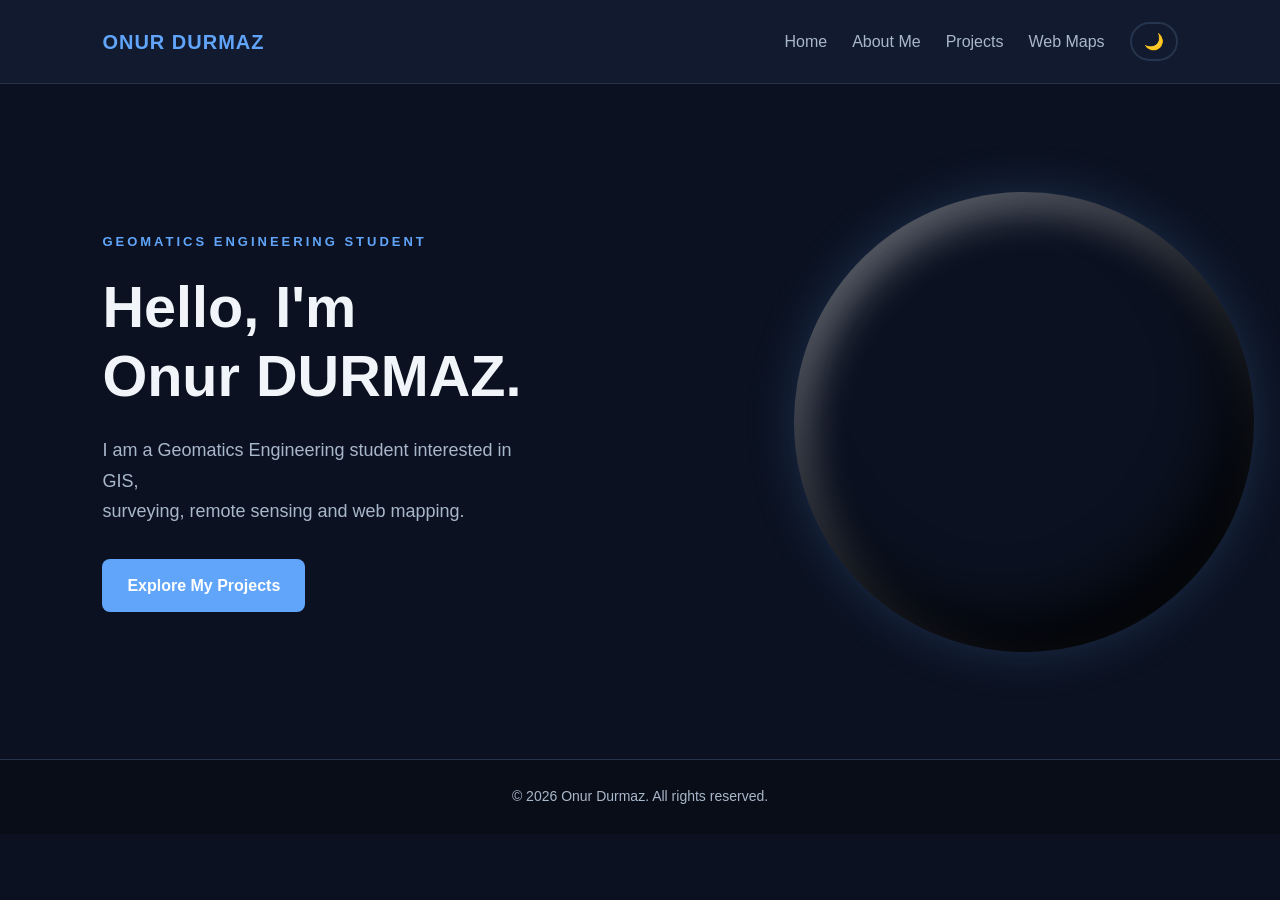
<file: index.html>
<!DOCTYPE html>
<html lang="en">
<head>
    <meta charset="UTF-8">
    <meta name="viewport" content="width=device-width, initial-scale=1.0">
    <title>Onur Durmaz | Geomatics Engineering</title>
    <link rel="stylesheet" href="style.css">
</head>
<body>

    <header>
        <nav>
            <a href="index.html" class="logo">ONUR DURMAZ</a>
            <ul>
                <li><a href="index.html">Home</a></li>
                <li><a href="about.html">About Me</a></li>
                <li><a href="projects.html">Projects</a></li>
                <li><a href="maps.html">Web Maps</a></li>
                <li>
                    <button id="themeToggle" class="theme-switch">
                        <span id="themeIcon">🌙</span>
                    </button>
                </li>
            </ul>
        </nav>
    </header>

    <main>
        <div class="earth-container">
            <div id="earth" class="earth"></div>
        </div>

        <section id="home" class="hero">
            <div class="hero-text">
                <p class="subtitle">GEOMATICS ENGINEERING STUDENT</p>
                <h1>Hello, I'm <br><span class="name-nowrap">Onur DURMAZ.</span></h1>
                
                <p class="description">
                    I am a Geomatics Engineering student interested in GIS,<br> 
                    surveying, remote sensing and web mapping.
                </p>
                
                <a href="projects.html" class="button">Explore My Projects</a>
            </div>
        </section>
    </main>

    <footer>
        <p>&copy; 2026 Onur Durmaz. All rights reserved.</p>
    </footer>

    <script>
        const themeToggle = document.getElementById('themeToggle');
        const themeIcon = document.getElementById('themeIcon');
        if (localStorage.getItem('theme') === 'light') {
            document.body.classList.add('light-mode'); themeIcon.textContent = '☀️';
        }
        themeToggle.addEventListener('click', () => {
            document.body.classList.toggle('light-mode');
            if (document.body.classList.contains('light-mode')) {
                themeIcon.textContent = '☀️'; localStorage.setItem('theme', 'light');
            } else {
                themeIcon.textContent = '🌙'; localStorage.setItem('theme', 'dark');
            }
        });

        const links = document.querySelectorAll('nav ul a, .button');
        const earth = document.getElementById('earth');

        links.forEach(link => {
            link.addEventListener('click', function(event) {
                const targetUrl = this.getAttribute('href');
                
                if (targetUrl && targetUrl !== "index.html" && !this.classList.contains('logo') && !targetUrl.startsWith('#')) {
                    event.preventDefault(); 
                    
                    const computedStyle = window.getComputedStyle(earth);
                    const currentBgPos = computedStyle.getPropertyValue('background-position');
                    earth.style.backgroundPosition = currentBgPos;
                    
                    earth.style.animation = "none"; 
                    void earth.offsetWidth;
                    
                    if (targetUrl === 'about.html') earth.classList.add('zoom-europe');
                    else if (targetUrl === 'projects.html') earth.classList.add('zoom-america');
                    else if (targetUrl === 'maps.html') earth.classList.add('zoom-asia');

                    setTimeout(() => {
                        window.location.href = targetUrl;
                    }, 1500);
                }
            });
        });
    </script>
</body>
</html>
</file>
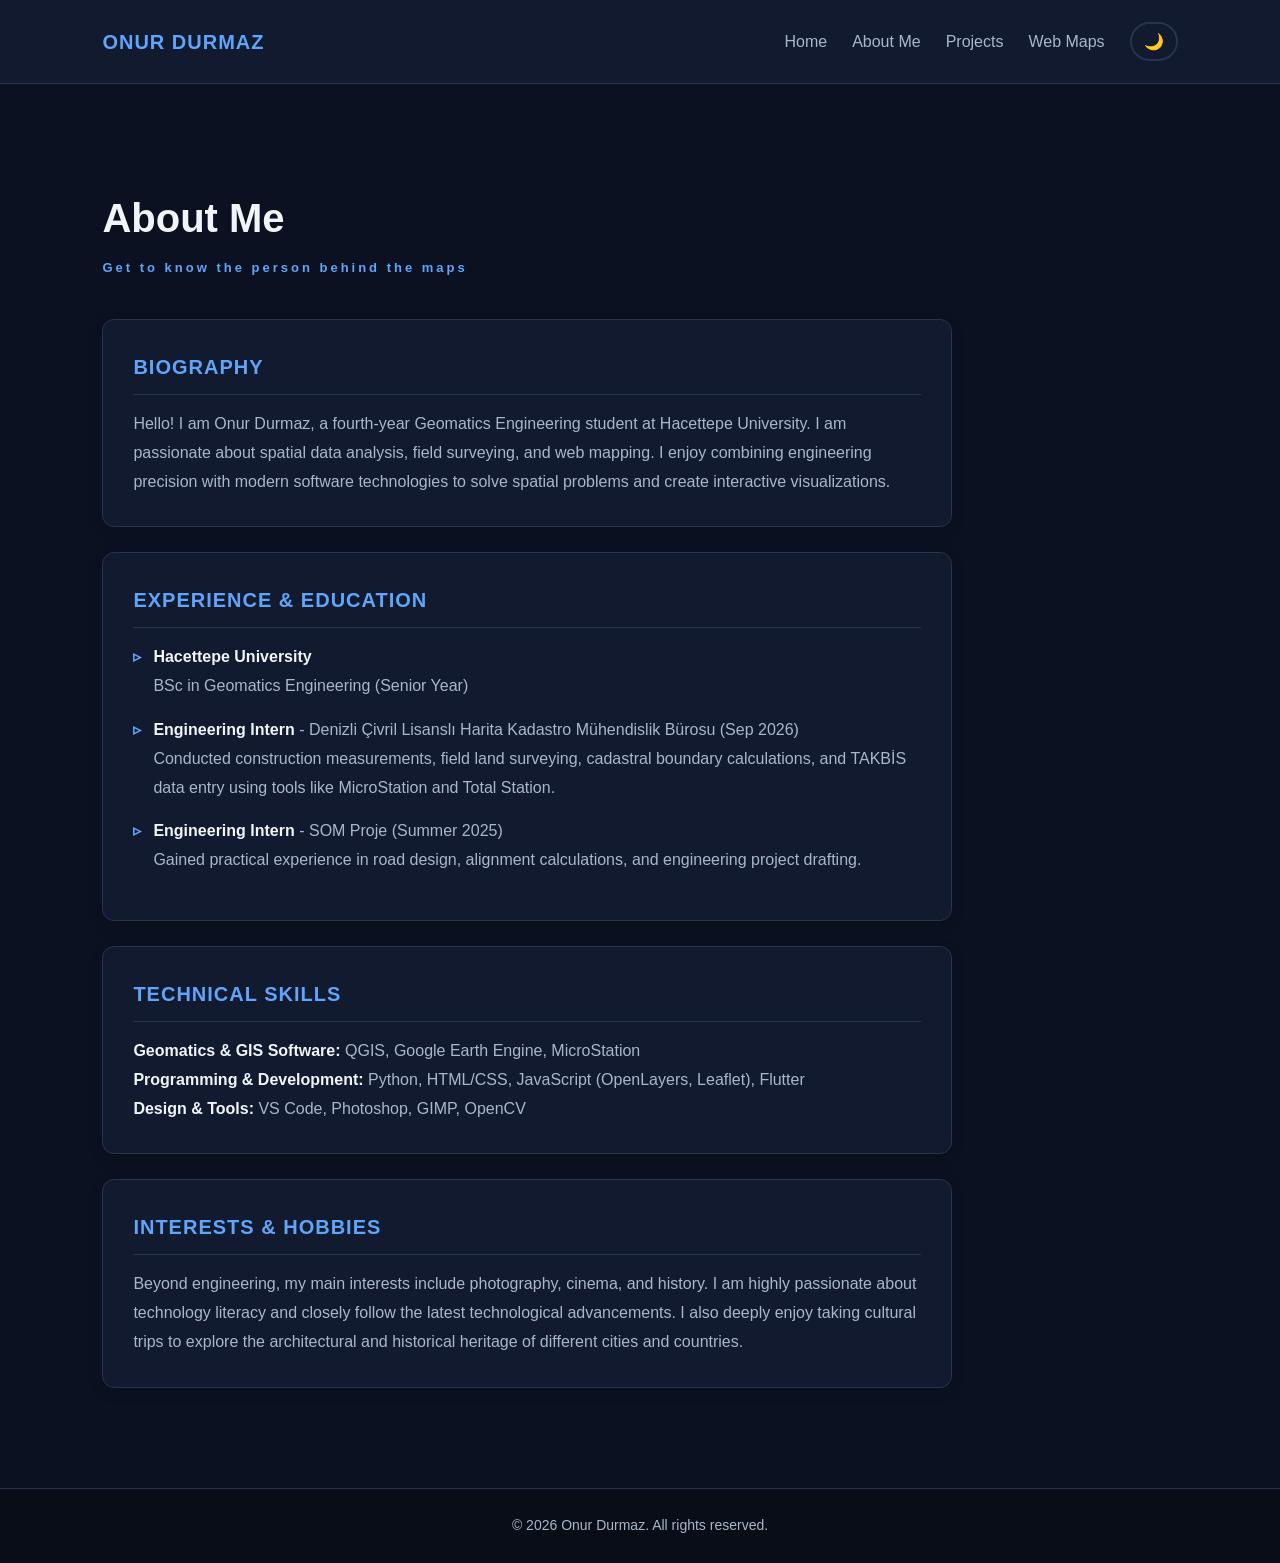
<file: about.html>
<!DOCTYPE html>
<html lang="en">
<head>
    <meta charset="UTF-8">
    <meta name="viewport" content="width=device-width, initial-scale=1.0">
    <title>About Me | Onur Durmaz</title>
    <link rel="stylesheet" href="style.css">
</head>
<body>
    
    <div class="subpage-bg bg-europe"></div>

    <header>
        <nav>
            <a href="index.html" class="logo">ONUR DURMAZ</a>
            <ul>
                <li><a href="index.html">Home</a></li>
                <li><a href="about.html">About Me</a></li>
                <li><a href="projects.html">Projects</a></li>
                <li><a href="maps.html">Web Maps</a></li>
                <li>
                    <button id="themeToggle" class="theme-switch">
                        <span id="themeIcon">🌙</span>
                    </button>
                </li>
            </ul>
        </nav>
    </header>

    <main class="page-content">
        <h1>About Me</h1>
        <p class="subtitle">Get to know the person behind the maps</p>

        <div class="about-container">
            
            <!-- Biyografi -->
            <div class="about-card">
                <h2>Biography</h2>
                <p>Hello! I am Onur Durmaz, a fourth-year Geomatics Engineering student at Hacettepe University. I am passionate about spatial data analysis, field surveying, and web mapping. I enjoy combining engineering precision with modern software technologies to solve spatial problems and create interactive visualizations.</p>
            </div>

            <!-- Eğitim ve Deneyim -->
            <div class="about-card">
                <h2>Experience & Education</h2>
                <ul>
                    <li>
                        <strong>Hacettepe University</strong><br>
                        BSc in Geomatics Engineering (Senior Year)
                    </li>
                    <li>
                        <strong>Engineering Intern</strong> - Denizli Çivril Lisanslı Harita Kadastro Mühendislik Bürosu (Sep 2026)<br>
                        Conducted construction measurements, field land surveying, cadastral boundary calculations, and TAKBİS data entry using tools like MicroStation and Total Station.
                    </li>
                    <li>
                        <strong>Engineering Intern</strong> - SOM Proje (Summer 2025)<br>
                        Gained practical experience in road design, alignment calculations, and engineering project drafting.
                    </li>
                </ul>
            </div>

            <!-- Teknik Yetenekler -->
            <div class="about-card">
                <h2>Technical Skills</h2>
                <p><strong>Geomatics & GIS Software:</strong> QGIS, Google Earth Engine, MicroStation</p>
                <p><strong>Programming & Development:</strong> Python, HTML/CSS, JavaScript (OpenLayers, Leaflet), Flutter</p>
                <p><strong>Design & Tools:</strong> VS Code, Photoshop, GIMP, OpenCV</p>
            </div>

            <!-- İlgi Alanları -->
            <div class="about-card">
                <h2>Interests & Hobbies</h2>
                <p>Beyond engineering, my main interests include photography, cinema, and history. I am highly passionate about technology literacy and closely follow the latest technological advancements. I also deeply enjoy taking cultural trips to explore the architectural and historical heritage of different cities and countries.</p>
            </div>

        </div>
    </main>

    <footer>
        <p>&copy; 2026 Onur Durmaz. All rights reserved.</p>
    </footer>

    <script>
        const themeToggle = document.getElementById('themeToggle');
        const themeIcon = document.getElementById('themeIcon');
        if (localStorage.getItem('theme') === 'light') {
            document.body.classList.add('light-mode'); themeIcon.textContent = '☀️';
        }
        themeToggle.addEventListener('click', () => {
            document.body.classList.toggle('light-mode');
            if (document.body.classList.contains('light-mode')) {
                themeIcon.textContent = '☀️'; localStorage.setItem('theme', 'light');
            } else {
                themeIcon.textContent = '🌙'; localStorage.setItem('theme', 'dark');
            }
        });

        const links = document.querySelectorAll('nav ul a, .button');
        const bg = document.querySelector('.subpage-bg');
        links.forEach(link => {
            link.addEventListener('click', function(event) {
                const targetUrl = this.getAttribute('href');
                if (targetUrl && !this.classList.contains('logo') && !targetUrl.startsWith('#') && targetUrl !== 'about.html') {
                    event.preventDefault(); 
                    if (bg) {
                        const computedStyle = window.getComputedStyle(bg);
                        bg.style.backgroundPosition = computedStyle.getPropertyValue('background-position');
                        bg.style.animation = "none"; 
                        void bg.offsetWidth; 
                        if (targetUrl === 'index.html') bg.style.backgroundPosition = "50% 50%"; 
                        else if (targetUrl === 'projects.html') bg.style.backgroundPosition = "20% 40%"; 
                        else if (targetUrl === 'maps.html') bg.style.backgroundPosition = "75% 40%";
                    }
                    setTimeout(() => window.location.href = targetUrl, 1500);
                }
            });
        });
    </script>
</body>
</html>
</file>
<file: style.css>
:root {
    --bg-main: #0b1120;
    --bg-header: #111a2e;
    --bg-footer: #080d18;
    --bg-card: #111a2e;
    --text-main: #f1f5f9;
    --text-muted: #a9b7ca;
    --border-color: #26344d;
    --accent: #60a5fa;
    --accent-hover: #3b82f6;
    --table-header: #1e3a5f;
    --table-hover: #1a2744;
    
    --earth-texture: url('https://raw.githubusercontent.com/mrdoob/three.js/master/examples/textures/planets/earth_night_4096.jpg'); 
    --subpage-texture: url('https://raw.githubusercontent.com/mrdoob/three.js/master/examples/textures/planets/earth_night_4096.jpg');
}

body.light-mode {
    --bg-main: #f8fafc;
    --bg-header: #ffffff;
    --bg-footer: #f1f5f9;
    --bg-card: #ffffff;
    --text-main: #0f172a;
    --text-muted: #475569;
    --border-color: #e2e8f0;
    --accent: #2563eb;
    --accent-hover: #1d4ed8;
    --table-header: #e2e8f0;
    --table-hover: #f1f5f9;
    
    --earth-texture: url('https://unpkg.com/three-globe/example/img/earth-blue-marble.jpg');
    --subpage-texture: url('https://unpkg.com/three-globe/example/img/earth-blue-marble.jpg');
}


* { margin: 0; padding: 0; box-sizing: border-box; }
html { scroll-behavior: smooth; }

body {
    font-family: -apple-system, BlinkMacSystemFont, "Segoe UI", sans-serif;
    background: var(--bg-main);
    color: var(--text-main);
    line-height: 1.7;
    overflow-x: hidden;
    transition: background 0.4s ease, color 0.4s ease;
}

header { background: var(--bg-header); border-bottom: 1px solid var(--border-color); padding: 22px 8%; position: relative; z-index: 10; transition: background 0.4s ease, border-color 0.4s ease; }
nav { display: flex; justify-content: space-between; align-items: center; gap: 24px; }
.logo { color: var(--accent); text-decoration: none; font-size: 20px; font-weight: 800; letter-spacing: 1px; text-transform: uppercase; }
nav ul { display: flex; list-style: none; gap: 25px; align-items: center; }
nav ul a { color: var(--text-muted); text-decoration: none; transition: color 0.3s ease; font-weight: 500; }
nav ul a:hover { color: var(--accent); }

.theme-switch { background: transparent; border: 2px solid var(--border-color); color: var(--text-main); padding: 8px 12px; border-radius: 20px; cursor: pointer; font-size: 16px; display: flex; align-items: center; gap: 8px; transition: all 0.3s ease; outline: none; }
.theme-switch:hover { border-color: var(--accent); color: var(--accent); }


main { position: relative; }
.hero { min-height: 75vh; padding: 100px 8%; display: flex; flex-direction: column; justify-content: center; align-items: flex-start; animation: fadeIn 1s ease-out; position: relative; z-index: 2; }
.hero-text { width: 100%; max-width: 450px; position: relative; z-index: 5; }
.subtitle { color: var(--accent); font-size: 13px; font-weight: 700; letter-spacing: 3px; margin-bottom: 20px; }
.hero h1 { font-size: clamp(34px, 4.5vw, 60px); line-height: 1.2; margin-bottom: 24px; }
.name-nowrap { white-space: nowrap; }
.description { color: var(--text-muted); font-size: 18px; margin-bottom: 32px; }
.button { display: inline-block; background: var(--accent); color: #fff; padding: 13px 25px; border-radius: 8px; text-decoration: none; font-weight: 600; transition: transform 0.3s ease, background 0.3s ease; }
.button:hover { background: var(--accent-hover); transform: translateY(-3px); }


.earth-container { position: absolute; top: 50%; right: 2%; transform: translateY(-50%); width: 460px; height: 460px; z-index: 1; pointer-events: none; }
.earth {
    width: 100%; height: 100%; border-radius: 50%;
    background-image: var(--earth-texture); background-size: 200% 100%; background-repeat: repeat-x;
    box-shadow: inset -30px -30px 60px rgba(0, 0, 0, 0.8), inset 15px 15px 40px rgba(255, 255, 255, 0.35), 0 0 50px rgba(96, 165, 250, 0.2);
    transform: rotate(10deg); animation: spinEarth 60s linear infinite; 
    transition: transform 1.5s ease-in-out, background-position 1.5s ease-in-out, opacity 1.5s ease-in-out, background-image 0.5s ease; 
}
@keyframes spinEarth { 0% { background-position: 0% 0; } 100% { background-position: -200% 0; } }

.zoom-europe { transform: scale(4.5) rotate(10deg); background-position: 48% 30% !important; opacity: 0; }
.zoom-america { transform: scale(4.5) rotate(10deg); background-position: 20% 40% !important; opacity: 0; }
.zoom-asia { transform: scale(4.5) rotate(10deg); background-position: 75% 40% !important; opacity: 0; }


.page-content { min-height: 75vh; padding: 100px 8%; animation: fadeIn 1s ease-out; position: relative; z-index: 2;}
.page-content h1 { font-size: 40px; color: var(--text-main); margin-bottom: 5px; }

.project-table { width: 100%; border-collapse: collapse; margin-top: 40px; background: var(--bg-card); border-radius: 10px; overflow: hidden; box-shadow: 0 4px 15px rgba(0,0,0,0.1); border: 1px solid var(--border-color); }
.project-table th, .project-table td { padding: 20px; text-align: left; border-bottom: 1px solid var(--border-color); }
.project-table th { background: var(--table-header); color: var(--text-main); font-weight: 600; text-transform: uppercase; font-size: 14px; letter-spacing: 1px; }
.project-table td { color: var(--text-muted); vertical-align: middle; }
.project-table tr:hover { background: var(--table-hover); }
.project-table img { width: 120px; height: 80px; border-radius: 6px; object-fit: cover; border: 1px solid var(--border-color); }


.subpage-bg {
    position: fixed; top: 0; left: 0; width: 100vw; height: 100vh;
    background-image: var(--subpage-texture); 
    background-size: 250% auto; 
    background-repeat: repeat-x;
    opacity: 0.35; filter: brightness(0.9) contrast(1.1); 
    z-index: 0; pointer-events: none; 
    
    will-change: background-position; 
    transform: translateZ(0);
    
    transition: background-position 1.5s ease-in-out, background-image 0.5s ease;
}

body.light-mode .subpage-bg { 
    opacity: 0.2; filter: brightness(1.1) contrast(1.1); 
}

.bg-europe { animation: panEurope 40s linear infinite alternate; }
.bg-america { animation: panAmerica 40s linear infinite alternate; }
.bg-asia { animation: panAsia 40s linear infinite alternate; }

@keyframes panEurope { from { background-position: 40% 30%; } to { background-position: 55% 30%; } }
@keyframes panAmerica { from { background-position: 10% 40%; } to { background-position: 25% 40%; } }
@keyframes panAsia { from { background-position: 65% 40%; } to { background-position: 80% 40%; } }


footer { text-align: center; padding: 25px; color: var(--text-muted); background: var(--bg-footer); border-top: 1px solid var(--border-color); font-size: 14px; position: relative; z-index: 10; }
@keyframes fadeIn { from { opacity: 0; transform: translateY(20px); } to { opacity: 1; transform: translateY(0); } }

@media (max-width: 900px) {
    .hero-text { max-width: 100vw; }
    .earth-container { opacity: 0.2; }
}

.maps-container { display: grid; grid-template-columns: 1fr 1fr; gap: 30px; margin-top: 40px; }
.map-card { background: var(--bg-card); border-radius: 12px; overflow: hidden; border: 1px solid var(--border-color); box-shadow: 0 4px 15px rgba(0,0,0,0.2); transition: transform 0.3s ease, box-shadow 0.3s ease; }
.map-card:hover { transform: translateY(-5px); box-shadow: 0 8px 25px rgba(0,0,0,0.3); }
.map-card h2 { padding: 15px 20px; font-size: 16px; color: var(--accent); background: var(--table-header); border-bottom: 1px solid var(--border-color); letter-spacing: 1px; text-transform: uppercase; }
.map-frame { width: 100%; height: 450px; background: #e5e5e5; z-index: 1; }
@media (max-width: 900px) { .maps-container { grid-template-columns: 1fr; } .map-frame { height: 350px; } }

.about-container { display: flex; flex-direction: column; gap: 25px; margin-top: 40px; max-width: 850px; }
.about-card { background: var(--bg-card); padding: 30px; border-radius: 12px; border: 1px solid var(--border-color); box-shadow: 0 4px 15px rgba(0,0,0,0.1); transition: transform 0.3s ease, box-shadow 0.3s ease; }
.about-card:hover { transform: translateY(-3px); box-shadow: 0 8px 25px rgba(0,0,0,0.2); }
.about-card h2 { color: var(--accent); font-size: 20px; margin-bottom: 15px; border-bottom: 1px solid var(--border-color); padding-bottom: 10px; text-transform: uppercase; letter-spacing: 1px; }
.about-card p, .about-card ul { color: var(--text-muted); line-height: 1.8; }
.about-card ul { list-style-type: none; }
.about-card li { margin-bottom: 15px; padding-left: 20px; position: relative; }
.about-card li::before { content: "▹"; color: var(--accent); position: absolute; left: 0; top: 0; font-weight: bold; }
.about-card strong { color: var(--text-main); }
</file>
